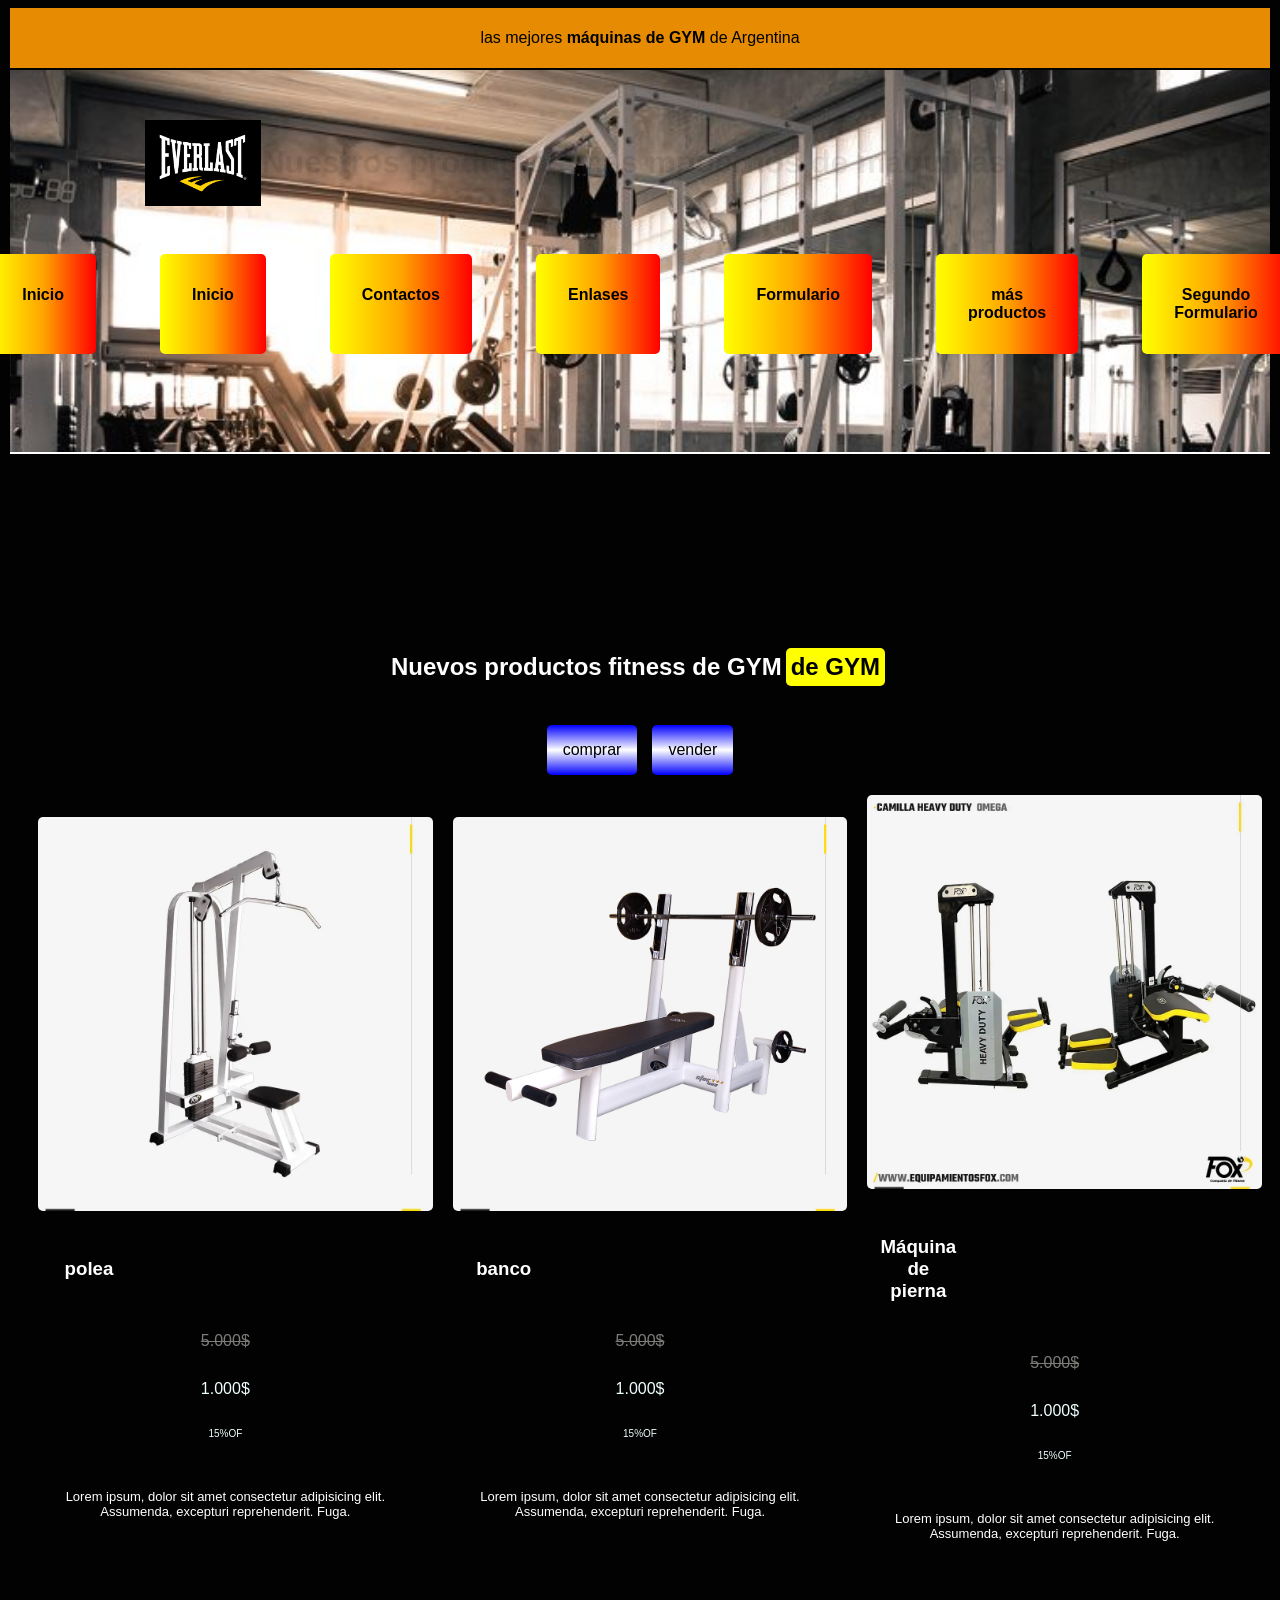
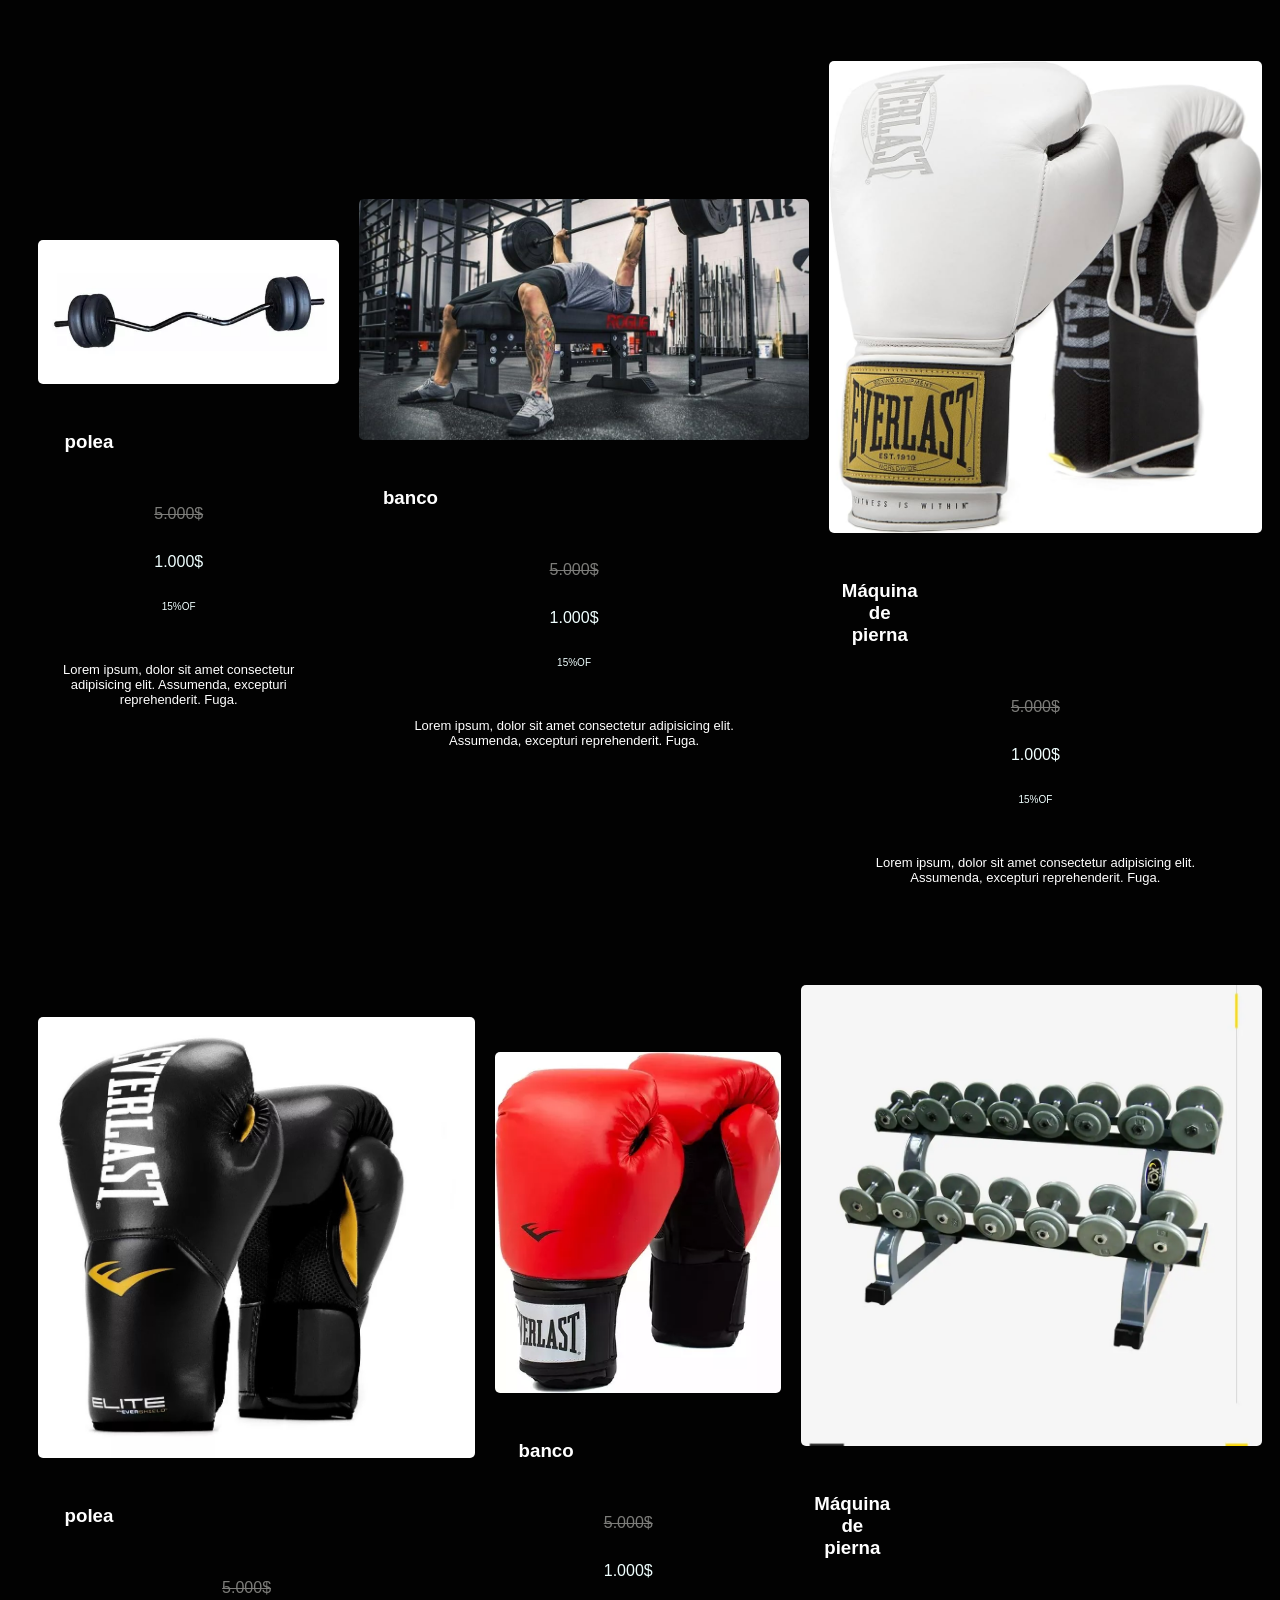
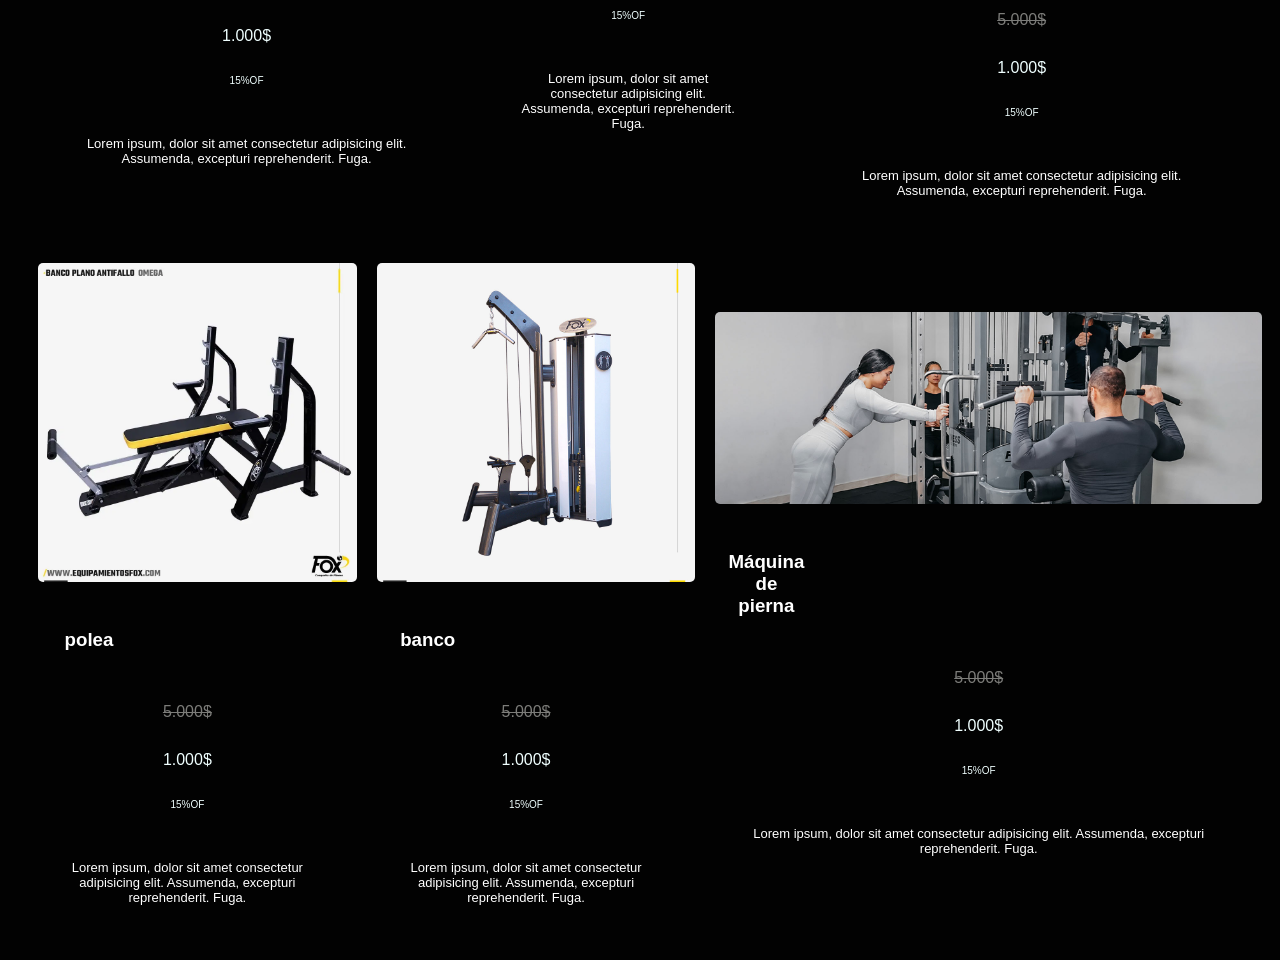
<file: mas-productos.html>
<!DOCTYPE html>
<html lang="en">
<head>
    <meta charset="UTF-8">
    <meta name="viewport" content="width=device-width, initial-scale=1.0">
    <title>Document</title>
    <link rel="stylesheet" href="./css/style.css">

    <meta name="keywords" content="GYM, dorsalera, banco inclinado, Barra, Mancuerna, fitness, varato, máquinas de polea, multigym">
    <meta name="description" content="ESta es una páguiana de elementos de GYM para hacer wejercicio fitness en casa o en el GYM con muy buena calidad">
    <meta name="autor" content="Emanuel Cristian Segovia">
    <meta name="telephone" content="154369300">
    <meta name="geo.placename" content="Argentina">
</head>
<body>
    <div class="anuncio">
        <p>las mejores <strong>máquinas de GYM</strong> de Argentina</p>
    </div>
    <header class="anuncio-2 gimnasio">
        <img src="./img/logo-negro.png" alt="logo de máquinas fox">
        <h1>Nuestros productos más mpdernos de máquinas de GYM</h1>
        <nav class="navegacion">
            <ul>
                <!--acá está el header con los enlaces-->
                  <li><a href="index.html">Inicio</a></li>
                  
                <li><a href="index.html">Inicio</a></li>
                <li><a href="./contactos.html">Contactos</a></li>
                <li><a href="./sucursales.html">Enlases</a></li>
                <li><a href="./formulario.html">Formulario</a></li>
                <li><a href="./mas-productos.html">más productos</a></li>
                <li><a href="./formulario2.html">Segundo Formulario</a></li>
                </ul> 
        </nav>
    </header>
    <main class="main2 main3">
        <h2 class="centro">Nuevos productos fitness de GYM<span class="subtitulo-2">de GYM</span></h2>
        <div class="section-botton">
          
        <a class="boton-5" href="#">comprar</a>
          <a class="boton-6" href="#">vender</a>
          
        </div>
       <section class="triceps-2">
        
          

            

                

          </div>
          <section class="triceps-2">
            
          <div class="biceps"><img src="./img/dorsalera.webp" alt="polea" class="triceps">
          

            <h3>polea</h3>
                <spam class="descuento">5.000$</spam>
                <spam class="precio-final">1.000$</spam>
                <spam class="porsentaje">15%OF</spam>

                <p class="parrafo">Lorem ipsum, dolor sit amet consectetur adipisicing elit. Assumenda, excepturi reprehenderit. Fuga.</p>
             </div>
          </section>


             <section class="triceps-2">
              <div class="biceps"><img src="./img/banco pecho.jpg" alt="Máquina de pierna" class="triceps">
          

                <h3>banco</h3>
                    <spam class="descuento">5.000$</spam>
                    <spam class="precio-final">1.000$</spam>
                    <spam class="porsentaje">15%OF</spam>
    
                    <p class="parrafo">Lorem ipsum, dolor sit amet consectetur adipisicing elit. Assumenda, excepturi reprehenderit. Fuga.</p>
    
              </div>
             </section>
             <section class="triceps-2">
              <div class="biceps"><img src="./img/maquina pierna.webp" alt="Máquina de pierna" class="triceps">
          

                <h3>Máquina de pierna</h3>
                    <spam class="descuento">5.000$</spam>
                    <spam class="precio-final">1.000$</spam>
                    <spam class="porsentaje">15%OF</spam>
    
                    <p class="parrafo">Lorem ipsum, dolor sit amet consectetur adipisicing elit. Assumenda, excepturi reprehenderit. Fuga.</p>
    
              </div>
             </section>
          
                        
        </section> 
        <h2 class="centro"></h2>
        <div class="section-botton">
          
          
        </div>
       <section class="triceps-2">
        
          

            

                

          </div>
          <section class="triceps-2">
            
          <div class="biceps"><img src="./img/barra-zeta.webp" alt="polea" class="triceps">
          

            <h3>polea</h3>
                <spam class="descuento">5.000$</spam>
                <spam class="precio-final">1.000$</spam>
                <spam class="porsentaje">15%OF</spam>

                <p class="parrafo">Lorem ipsum, dolor sit amet consectetur adipisicing elit. Assumenda, excepturi reprehenderit. Fuga.</p>
             </div>
          </section>


             <section class="triceps-2">
              <div class="biceps"><img src="./img/Banco-de-musculacion-para-casa.jpg" alt="Máquina de pierna" class="triceps">
          

                <h3>banco</h3>
                    <spam class="descuento">5.000$</spam>
                    <spam class="precio-final">1.000$</spam>
                    <spam class="porsentaje">15%OF</spam>
    
                    <p class="parrafo">Lorem ipsum, dolor sit amet consectetur adipisicing elit. Assumenda, excepturi reprehenderit. Fuga.</p>
    
              </div>
             </section>
             <section class="triceps-2">
              <div class="biceps"><img src="./img/guantes-box-blancos.jpg" alt="Máquina de pierna" class="triceps">
          

                <h3>Máquina de pierna</h3>
                    <spam class="descuento">5.000$</spam>
                    <spam class="precio-final">1.000$</spam>
                    <spam class="porsentaje">15%OF</spam>
    
                    <p class="parrafo">Lorem ipsum, dolor sit amet consectetur adipisicing elit. Assumenda, excepturi reprehenderit. Fuga.</p>
    
              </div>
             </section>
          
                        
        </section> 
        
        <div class="section-botton">
        
        </div>
       <section class="triceps-2">
        
          

            

                

          </div>
          <section class="triceps-2">
            
          <div class="biceps"><img src="./img/guantes-box-negros.jpg" alt="polea" class="triceps">
          

            <h3>polea</h3>
                <spam class="descuento">5.000$</spam>
                <spam class="precio-final">1.000$</spam>
                <spam class="porsentaje">15%OF</spam>

                <p class="parrafo">Lorem ipsum, dolor sit amet consectetur adipisicing elit. Assumenda, excepturi reprehenderit. Fuga.</p>
             </div>
          </section>


             <section class="triceps-2">
              <div class="biceps"><img src="./img/guantes-box-rojos.webp" alt="Máquina de pierna" class="triceps">
          

                <h3>banco</h3>
                    <spam class="descuento">5.000$</spam>
                    <spam class="precio-final">1.000$</spam>
                    <spam class="porsentaje">15%OF</spam>
    
                    <p class="parrafo">Lorem ipsum, dolor sit amet consectetur adipisicing elit. Assumenda, excepturi reprehenderit. Fuga.</p>
    
              </div>
             </section>
             <section class="triceps-2">
              <div class="biceps"><img src="./img/mancuernas.webp" alt="Máquina de pierna" class="triceps">
          

                <h3>Máquina de pierna</h3>
                    <spam class="descuento">5.000$</spam>
                    <spam class="precio-final">1.000$</spam>
                    <spam class="porsentaje">15%OF</spam>
    
                    <p class="parrafo">Lorem ipsum, dolor sit amet consectetur adipisicing elit. Assumenda, excepturi reprehenderit. Fuga.</p>
    
              </div>
             </section>
          
                        
        </section> 
        <section class="triceps-2">
        
          

            

                

        </div>
        <section class="triceps-2">
          
        <div class="biceps"><img src="./img/máquina-01.webp" alt="polea" class="triceps">
        

          <h3>polea</h3>
              <spam class="descuento">5.000$</spam>
              <spam class="precio-final">1.000$</spam>
              <spam class="porsentaje">15%OF</spam>

              <p class="parrafo">Lorem ipsum, dolor sit amet consectetur adipisicing elit. Assumenda, excepturi reprehenderit. Fuga.</p>
           </div>
        </section>


           <section class="triceps-2">
            <div class="biceps"><img src="./img/polea triceps.jpg" alt="Máquina de pierna" class="triceps">
        

              <h3>banco</h3>
                  <spam class="descuento">5.000$</spam>
                  <spam class="precio-final">1.000$</spam>
                  <spam class="porsentaje">15%OF</spam>
  
                  <p class="parrafo">Lorem ipsum, dolor sit amet consectetur adipisicing elit. Assumenda, excepturi reprehenderit. Fuga.</p>
  
            </div>
           </section>
           <section class="triceps-2">
            <div class="biceps"><img src="./img/portada-tipos-de-maquinas-2.jpg" alt="Máquina de pierna" class="triceps">
        

              <h3>Máquina de pierna</h3>
                  <spam class="descuento">5.000$</spam>
                  <spam class="precio-final">1.000$</spam>
                  <spam class="porsentaje">15%OF</spam>
  
                  <p class="parrafo">Lorem ipsum, dolor sit amet consectetur adipisicing elit. Assumenda, excepturi reprehenderit. Fuga.</p>
  
            </div>
           </section>
        
                      
      </section> 
</body>
</html>
</file>
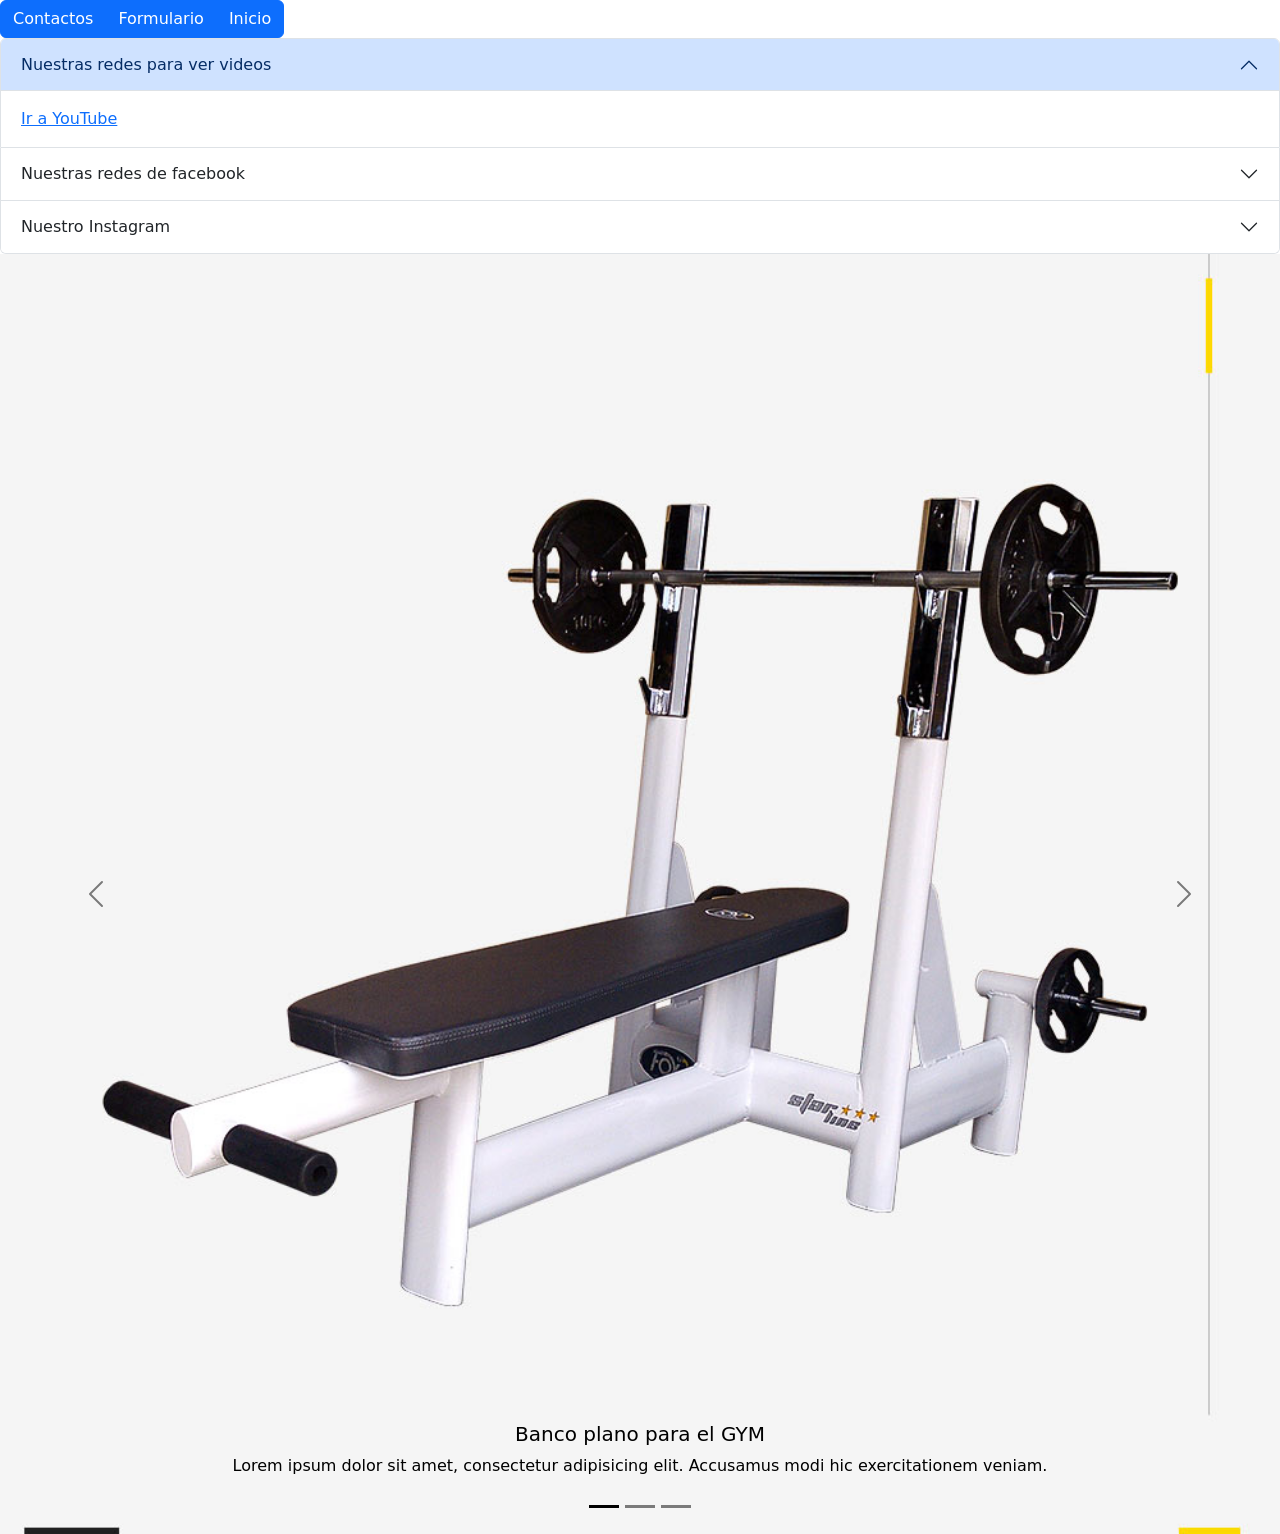
<file: productos3.html>
<!DOCTYPE html>
<html lang="en">
<head>
    <meta charset="UTF-8">
    <meta name="viewport" content="width=device-width, initial-scale=1.0">
    <title>Productos</title>
    <link href="https://cdn.jsdelivr.net/npm/bootstrap@5.3.3/dist/css/bootstrap.min.css" rel="stylesheet" integrity="sha384-QWTKZyjpPEjISv5WaRU9OFeRpok6YctnYmDr5pNlyT2bRjXh0JMhjY6hW+ALEwIH" crossorigin="anonymous">
    

    <meta name="keywords" content="GYM, dorsalera, banco inclinado, Barra, Mancuerna, fitness, varato, máquinas de polea, multigym">
    <meta name="description" content="ESta es una páguiana de elementos de GYM para hacer wejercicio fitness en casa o en el GYM con muy buena calidad">
    <meta name="autor" content="Emanuel Cristian Segovia">
    <meta name="telephone" content="154369300">
    <meta name="geo.placename" content="Argentina">
</head>
<body>
  <style></style>
    <header>
      
      
      <div class="btn-group">
       
        <a href="./contactos.html" class="btn btn-primary">Contactos</a>
        <a href="./formulario.html" class="btn btn-primary">Formulario</a>
        <a href="./index.html" class="btn btn-primary">Inicio</a>
      </div>
        <nav>
          <div class="accordion" id="accordionPanelsStayOpenExample">
            <div class="accordion-item">
              <h2 class="accordion-header">
                <button class="accordion-button" type="button" data-bs-toggle="collapse" data-bs-target="#panelsStayOpen-collapseOne" aria-expanded="true" aria-controls="panelsStayOpen-collapseOne">
                  Nuestras redes para ver videos
                </button>
              </h2>
              <div id="panelsStayOpen-collapseOne" class="accordion-collapse collapse show">
                <div class="accordion-body">
                  <a href="https://www.youtube.com" target="_blank">Ir a YouTube</a>
                </div>
              </div>
            </div>
            <div class="accordion-item">
              <h2 class="accordion-header">
                <button class="accordion-button collapsed" type="button" data-bs-toggle="collapse" data-bs-target="#panelsStayOpen-collapseTwo" aria-expanded="false" aria-controls="panelsStayOpen-collapseTwo">
                  Nuestras redes de facebook 
                </button>
              </h2>
              <div id="panelsStayOpen-collapseTwo" class="accordion-collapse collapse">
                <div class="accordion-body">
                  <a href="https://www.facebook.com" target="_blank">ir a Facebook</a>
                </div>
              </div>
            </div>
            <div class="accordion-item">
              <h2 class="accordion-header">
                <button class="accordion-button collapsed" type="button" data-bs-toggle="collapse" data-bs-target="#panelsStayOpen-collapseThree" aria-expanded="false" aria-controls="panelsStayOpen-collapseThree">
                  Nuestro Instagram
                </button>
              </h2>
              <div id="panelsStayOpen-collapseThree" class="accordion-collapse collapse">
                <div class="accordion-body">
                  <a href="https://www.facebook.com" target="_blank">Ir a Mercadolibre</a>
                </div>
              </div>
            </div>
          </div>
          <div id="carouselExampleDark" class="carousel carousel-dark slide">
            <div class="carousel-indicators">
              <button type="button" data-bs-target="#carouselExampleDark" data-bs-slide-to="0" class="active" aria-current="true" aria-label="Slide 1"></button>
              <button type="button" data-bs-target="#carouselExampleDark" data-bs-slide-to="1" aria-label="Slide 2"></button>
              <button type="button" data-bs-target="#carouselExampleDark" data-bs-slide-to="2" aria-label="Slide 3"></button>
            </div>
            <div class="carousel-inner">
              <div class="carousel-item active" data-bs-interval="10000">
                <img src="./img/banco pecho.jpg" class="d-block w-100" alt="Banco plano">
                <div class="carousel-caption d-none d-md-block">
                  <h5>Banco plano para el GYM</h5>
                  <p>Lorem ipsum dolor sit amet, consectetur adipisicing elit. Accusamus modi hic exercitationem veniam.</p>
                </div>
              </div>
              <div class="carousel-item" data-bs-interval="2000">
                <img src="./img/Banco-de-musculacion-para-casa.jpg" class="d-block w-100" alt="banco para la casa">
                <div class="carousel-caption d-none d-md-block">
                  <h5>Sbanco para la casa</h5>
                  <p>Lorem, ipsum dolor sit amet consectetur adipisicing elit. Explicabo illo expedita eaque pariatur.</p>
                </div>
              </div>
              <div class="carousel-item">
                <img src="./img/dorsalera.webp" class="d-block w-100" alt="Dorsalera" width="40%">
                <div class="carousel-caption d-none d-md-block">
                  <h5>Dorsalera</h5>
                  <p>Lorem ipsum dolor sit amet consectetur, adipisicing elit. Consequatur iure sed excepturi voluptatibus.</p>
                </div>
              </div>
            </div>

            
            <button class="carousel-control-prev" type="button" data-bs-target="#carouselExampleDark" data-bs-slide="prev">
              <span class="carousel-control-prev-icon" aria-hidden="true"></span>
              <span class="visually-hidden">Previous</span>
            </button>
            <button class="carousel-control-next" type="button" data-bs-target="#carouselExampleDark" data-bs-slide="next">
              <span class="carousel-control-next-icon" aria-hidden="true"></span>
              <span class="visually-hidden">Next</span>
            </button>
          </div>

          

       
    <script src="https://cdn.jsdelivr.net/npm/bootstrap@5.3.3/dist/js/bootstrap.bundle.min.js" integrity="sha384-YvpcrYf0tY3lHB60NNkmXc5s9fDVZLESaAA55NDzOxhy9GkcIdslK1eN7N6jIeHz" crossorigin="anonymous"></script>
</body>
</html>
</file>
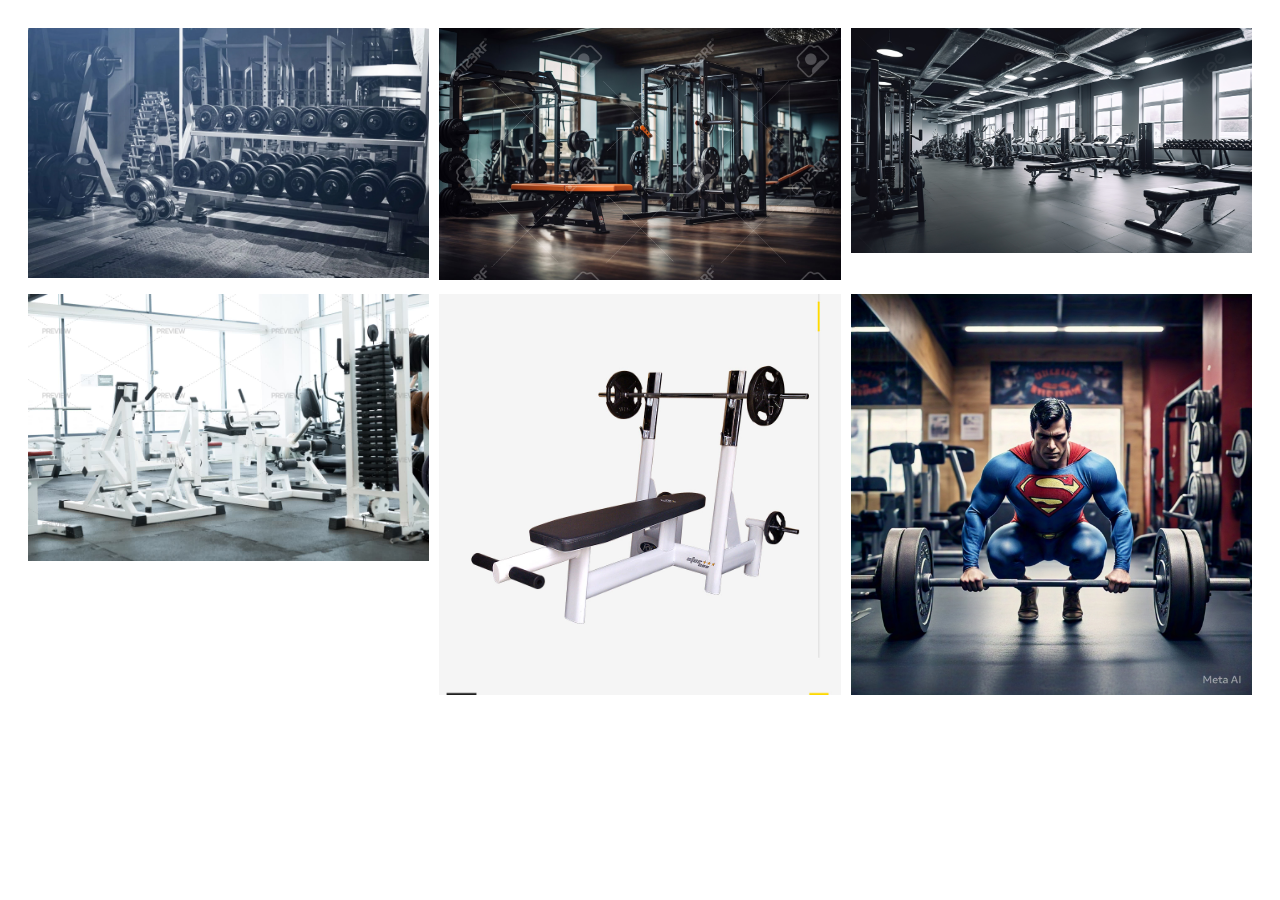
<file: Untitled-1.html>
<!DOCTYPE html>
<html lang="es">
<head>
    <meta charset="UTF-8">
    <meta name="viewport" content="width=device-width, initial-scale=1.0">
    <title>Galería de Imágenes</title>
    <link rel="stylesheet" href="./estilos.css">
</head>
<body>
    <div class="galeria">
        <div class="imagen">
            <img src="./img/01gym.webp" alt="Imagen 1">
        </div>
        <div class="imagen">
            <img src="./img/02gym.jpg" alt="Imagen 2">
        </div>
        <div class="imagen">
            <img src="./img/03gym.jpg" alt="Imagen 3">
        </div>
        <div class="imagen">
            <img src="./img/04gym.jpg" alt="Imagen 4">
        </div>
        <div class="imagen">
            <img src="./img/banco pecho.jpg" alt="Imagen 5">
        </div>
        <div class="imagen">
            <img src="./img/superman_haciendo_remo_con_barra_con_100.jpeg" alt="Imagen 6">
        </div>
    </div>
</body>
</html>
</file>
<file: css/style.css>
@charset "UTF-8";
* {
  border: 0;
  padding: 0;
}

body {
  background-color: rgb(10, 10, 10);
  font-family: Arial, Helvetica, sans-serif;
}

body {
  color: black;
  font-family: arial;
}

.filas {
  display: flex;
  flex-direction: column;
  align-items: center;
}

.formulario-1 {
  color: white;
}

.background {
  background-size: cover;
}

.titulo2 {
  text-decoration: none;
  margin: 2px;
  padding: 1rem;
  border-radius: 5px;
}

.subtitulo3 h1 {
  text-decoration: none;
}

.navegacion ul li a {
  color: white;
  text-decoration: none;
  font-family: arial;
}

.navegacion ul li a {
  display: flex;
  text-align: center;
}

.position-absolute {
  position: fixed;
  width: 100%;
}

.anuncio-2 {
  position: sticky;
  margin: 2px;
  padding: 5px;
  text-align: center;
  align-items: center;
  justify-content: center;
  top: 0;
  background-image: url(../../img/fondo-gym.jpg);
  background-repeat: no-repeat;
  background-position: center;
  background-size: cover;
  padding: 50px;
  right: 100%;
}
.anuncio-2 ul li a {
  text-decoration: none;
  color: black;
}

.anuncio {
  position: sticky;
  margin: 2px;
  padding: 5px;
  text-align: center;
  align-items: center;
  justify-content: center;
  top: 0;
  background-color: rgb(231, 140, 2);
  padding: 5px;
  right: 100%;
}

.anuncio p {
  text-align: center;
  font-family: arial;
  color: black;
}

.logo-whatsapp {
  position: fixed;
  position: sticky;
  right: 15px;
  bottom: 25px;
}

.tamaño {
  width: 15px 15px 15px 15px;
}

.boton-2 {
  background-color: lightgreen;
  padding: 15px;
  border-radius: 5px;
  color: black;
  text-decoration: none;
  font-family: arial;
}

.mover-boton {
  display: flex;
  justify-content: center;
}

.section-container {
  display: flex;
  justify-content: space-around;
  margin: 25px;
}

.container3 {
  margin: 0;
  padding: 0;
}

.div-1 {
  align-self: center;
}

.div-2 img {
  width: 50%;
}

.biceps-5 {
  width: 75%;
  border-radius: 5px;
}

.div-1 h2 {
  font-family: arial;
  margin-bottom: 15px;
}

.div-1 a {
  color: black;
  text-decoration: none;
  background-color: white;
  padding: 5px;
  border-radius: 5px;
}

.div-1 .parrafo-3 {
  text-align: start;
  margin-top: 15px;
}

.triceps3 {
  display: grid;
  grid-template-columns: repeat(3, 1fr);
  gap: 10px;
}

.triceps3 img {
  width: 100%;
  height: 200px;
}

.grid-container {
  display: grid;
  grid-template-columns: repeat(4, 1fr);
  grid-template-rows: repeat(3, 175px);
  gap: 15px;
}

.item-1 {
  background-color: white;
  grid-column: 1/3;
  grid-row: 1/3;
  padding: 25px;
  border-radius: 5px;
}

.item-2 {
  background-color: white;
  grid-column: 3/5;
  grid-row: 1/4;
  padding: 25px;
  border-radius: 5px;
}

.item-3 {
  background-color: white;
  grid-column: 1/3;
  padding: 25px;
  border-radius: 5px;
}

.item-1.color1 h4 p {
  color: black;
  font-family: arial;
  font-size: large;
}

.item-1 h4 {
  font-family: arial;
  font-weight: bold;
}

.imagenes {
  display: flex;
  justify-content: space-between;
  align-items: center;
}

.barra p {
  color: rgb(8, 8, 8);
  font-family: arial;
  text-align: center;
  font-weight: bold;
}

.barra {
  font-size: 1.5rem;
  font-weight: bold;
  font-family: arial;
}

.grid-area {
  border-radius: 5px;
  margin: 25px;
  display: grid;
  grid-template-columns: repeat(4, 1fr);
  grid-template-rows: repeat(3, 190px);
  grid-template-areas: "caja1 caja1 caja2 caja2" "caja3 caja3 caja2 caja2" "caja3 caja3 caja2 caja2";
  gap: 35px 40px;
}

.grid-tem01 {
  background-color: white;
  grid-area: caja1;
  gap: 10px;
  margin: 20px;
  padding: 10px;
  border-radius: 1rem;
}

.grid-tem02 {
  background-color: white;
  grid-area: caja2;
  gap: 10px;
  text-align: center;
  margin: 15px;
  padding: 10px;
  border-radius: 1rem;
}

.grid-tem03 {
  background-color: white;
  grid-area: caja3;
  gap: 10px;
  margin: 20px;
  padding: 10px;
  border-radius: 1rem;
}

.barra5 {
  color: rgb(8, 8, 8);
  font-family: arial;
  text-align: center;
  font-weight: bold;
}

.grid-item03 {
  color: rgb(8, 8, 8);
  font-family: arial;
  text-align: center;
  font-weight: bold;
}

.grid-item01 {
  color: rgb(8, 8, 8);
  font-family: Arial, Helvetica, sans-serif;
  text-align: center;
  font-weight: bold;
}

.grid-item02 {
  color: rgb(8, 8, 8);
  font-family: Arial, Helvetica, sans-serif;
  text-align: center;
  font-weight: bold;
}

.grird-item01 {
  display: flex;
  justify-content: space-between;
  align-items: center;
}

footer p {
  color: white;
}

.parrafo {
  color: white;
  text-align: center;
  font-family: Arial, Helvetica, sans-serif;
  font-size: small;
  margin: 20px;
  padding: 15px;
}

.triceps3 {
  display: flex;
  justify-content: center;
}

.triceps3 {
  display: grid;
  grid-template-columns: repeat(3, 1fr);
  align-items: center;
  justify-content: center;
}

.descuento {
  color: rgb(124, 124, 121);
  font-family: Arial, Helvetica, sans-serif;
  text-decoration: line-through;
  margin: 5px;
  padding: 10px;
  text-align: center;
  justify-content: center;
}

.precio-final {
  color: azure;
  font-family: Arial, Helvetica, sans-serif;
  margin: 5px;
  padding: 10px;
  text-align: center;
  justify-content: center;
}

.porsentaje {
  color: azure;
  font-family: Arial, Helvetica, sans-serif;
  font-size: 10px;
  margin: 5px;
  padding: 10px;
  text-align: center;
  justify-content: center;
}

.triceps {
  border-radius: 5px;
}

.centro {
  justify-content: center;
  align-items: center;
  text-align: center;
  display: flex;
}

.parrafo-3 {
  color: white;
}

.subtitulo-2 {
  color: black;
  background-color: yellow;
  border-radius: 5px;
  padding: 5px;
  margin: 4px;
}

.main section img {
  background-color: red;
  color: yellow;
  flex-direction: column;
}

.section-container img {
  justify-content: end;
  align-items: center;
  text-align: center;
}

.color {
  color: white;
}

.mancuernas img {
  background-color: lightgreen;
}

.h3 {
  color: white;
}

.main2 .triceps-2 {
  display: flex;
  justify-content: center;
  align-items: center;
  text-align: center;
  justify-content: space-between;
}

.galery-container {
  margin: 40px auto;
  display: grid;
  grid-template-columns: repeat(3, 1fr);
  gap: 40px;
}
.galery-container img {
  width: 100%;
  background-size: cover;
  height: 100%;
  transition: 1s;
}

.galery-container img:hover {
  margin: 25px;
  font-size: 2rem;
}

.hojas header {
  background-image: url(black);
  height: 95vh;
  width: 100%;
  background-size: cover;
  background-position: bottom;
  background-attachment: fixed;
  background-repeat: no-repeat;
  background-position: center;
}

.hojas .color {
  flex-direction: column;
}
.hojas h1 {
  background-color: orangered;
  border-radius: 5px;
  padding: 2rem;
  font-weight: bold;
  transition: 1s;
}

.hojas .color h1:hover {
  font-size: 3rem;
}

.page li {
  background-image: linear-gradient(to top, red, orange);
  padding: 1rem;
  border-radius: 5px;
}
.page li a {
  color: black;
}

div .item-1.color1 h4 {
  color: black;
}

.anuncio-2 ul li {
  margin: 2rem;
  background-image: linear-gradient(to right, yellow, orange, red);
  padding: right 0 left 0 top 15px bottom 2rem;
  border-radius: 5px;
}

.barra {
  display: none;
  background-image: linear-gradient(to rgb(248, 6, 6), rgb(123, 255, 0));
}

.fixed-box {
  position: fixed;
  bottom: 0;
  right: 0;
  background-color: lightgreen;
  padding: 10px;
  font-size: 3rem;
  width: 4rem;
}

.color {
  flex-direction: column;
  justify-content: center;
}

.section-botton {
  margin-top: 35px;
  display: flex;
  justify-content: center;
}
.section-botton .boton-5, .section-botton :last-child {
  background-image: linear-gradient(to top, blue, white, blue);
  padding: 1rem;
  color: black;
  text-decoration: none;
  font-family: arial;
  border-radius: 5px;
  transition: 1s;
}
.section-botton .boton-5:hover, .section-botton :hover:last-child {
  font-size: larger;
}
.section-botton :last-child {
  margin-left: 15px;
}

.container3 header {
  padding-bottom: -3rem;
  position: none;
  display: flex;
}

main {
  padding-top: 350px;
}

main {
  padding-top: 160px;
}

header {
  padding-bottom: 200px;
}

.imagenes4 {
  display: flex;
  justify-content: space-around;
  align-items: center;
  padding-bottom: 3rem;
  margin-bottom: 3rem;
}
.imagenes4 .ejercicio .polea {
  padding-bottom: 3rem;
  transform: translate(top 50%);
}

.texto-2 {
  color: black;
}

.form {
  color: rgb(255, 255, 255);
  justify-content: center;
  align-items: center;
  padding-top: 400px;
  display: flex;
}

.form {
  justify-content: baseline;
  background-color: rgba(0, 255, 255, 0.13);
}

.margen ul li a {
  border-radius: 5px;
}

body {
  background-color: rgb(2, 2, 2);
}

header {
  display: flex;
  align-items: center;
  justify-content: space-around;
  background-color: black;
  flex-wrap: wrap;
  border-bottom: 2px solid white;
}
header nav ul {
  display: flex;
  list-style: none;
}
header nav ul li {
  margin: 20px;
  list-style: none;
}
header nav ul li a {
  color: rgb(221, 9, 9);
  text-decoration: none;
  list-style: none;
  display: flex;
  text-align: center;
}

header img {
  right: 100%;
  width: 10%;
  left: 5px;
  transition: 2s;
}

header img:active {
  width: 10rem;
}

h2 span {
  font-family: Arial;
  font-weight: bold;
  background-color: yellow;
  padding: 3px 4px 3px 4px;
  border-radius: 5px;
  margin: 5px;
  color: black;
}

ul {
  list-style-type: none;
  display: flex;
  font-weight: bold;
}

ul li {
  margin: 5px;
}

h2 {
  font-family: arial;
}

section p {
  font-family: arial;
  margin: 5px;
}

h1 {
  transition: 3s;
}

h1:hover {
  font-size: 1rem;
}

a img {
  background-color: lightgreen;
  border-radius: 10px;
}

div p {
  display: block;
}

header {
  display: flex;
  margin: 15px;
  padding: 10px;
  justify-content: space-around;
  align-items: center;
}

header {
  position: fixed;
  color: rgba(0, 0, 0, 0.082);
  padding: 4rem;
}
header a {
  transition: 1s;
}

header a:hover {
  font-size: 2rem;
}

header img {
  display: flex;
  text-align: center;
  justify-content: center;
}
header h1 {
  display: flex;
  text-align: center;
  justify-content: center;
}

.anuncio {
  position: sticky;
  margin: 2px;
  padding: 5px;
  text-align: center;
  align-items: center;
  justify-content: center;
  top: 0;
  padding: 5px;
  right: 100%;
}

.anuncio p {
  text-align: center;
  font-family: arial;
  color: black;
}

header .navegacion .barra-seta li a {
  padding: 1rem;
  background-image: linear-gradient(to, top, lightblue, blue);
}

header nav ul li a {
  padding: 1rem;
  margin: 1rem;
  padding-bottom: 3rem;
  align-items: center;
  padding-bottom: 1rem;
}

@media screen and (min-width: 320px) and (max-width: 325px) {
  .videos {
    width: 100%;
  }
  header {
    display: flex;
    justify-content: center;
    align-items: center;
    padding: 20px;
  }
  header h1 {
    display: flex;
    justify-content: center;
    text-align: center;
    align-items: center;
    padding: 20px;
  }
  header img {
    width: 50%;
  }
  header ul li {
    text-align: center;
    justify-content: center;
    align-items: center;
    margin: 5px;
  }
  .ejercicio {
    align-self: flex-end;
  }
  .polea {
    align-self: flex-end;
  }
  .imagenes4 {
    display: grid;
    align-items: center;
    justify-content: space-between;
  }
  .grid-container {
    display: grid;
    grid-template-columns: repeat(1, 1fr);
    grid-template-rows: repeat(3, 1fr);
    gap: 25px;
    row-gap: 25px;
  }
  .grid-container img {
    width: 100%;
    justify-content: space-between;
    margin: 25px;
  }
  .grid-container video {
    width: 100%;
    justify-content: space-between;
    margin: 25px;
  }
  .grid-container h1 {
    margin: 25px;
    align-self: flex-start;
  }
  .grid-container p {
    align-self: flex-end;
  }
  .item-1 {
    grid-column: 1/2;
    gap: 25px;
    row-gap: 25px;
    padding: 25px;
  }
  .item-1 h1 {
    margin: 25px;
  }
  .item-2 {
    grid-column: 1/2;
    gap: 25px;
    row-gap: 25px;
    padding: 25px;
  }
  .item-2 h1 {
    margin: 25px;
  }
  .item-3 {
    grid-column: 1/2;
    gap: 25px;
    row-gap: 25px;
    padding: 25px;
  }
  .item-3 h1 {
    margin: 25px;
  }
  .grid-area {
    border: 10x solid white;
    margin: 25px;
    display: grid;
    grid-template-columns: repeat(1, 1fr);
    grid-template-rows: repeat(4, 1fr);
    grid-template-areas: "gym-1" "gym-2" "gym-3";
  }
  .grid-tem01 {
    grid-area: gym-1;
  }
  .grid-tem02 {
    grid-area: gym-2;
  }
  .grid-tem02 video {
    width: 40%;
  }
  .grid-tem03 {
    grid-area: gym-3;
  }
}
.anuncio {
  display: flex;
}

.triceps-2 {
  display: flex;
  flex-direction: column;
  justify-content: center;
}

.biceps {
  width: 100%;
}

.triceps {
  width: 100%;
}

.section-container {
  display: flex;
  flex-direction: column;
  justify-content: center;
}

.div-2 img {
  width: 100%;
}

main div img {
  flex-direction: column;
}

main {
  margin: 10px;
  justify-content: space-between;
  align-items: center;
}

h3 {
  font-family: Arial, Helvetica, sans-serif;
  margin: 5px;
  text-align: center;
  color: white;
}

h2 {
  color: white;
}

main h2 {
  transition: 2s;
}

main h2:hover {
  margin-left: 50%;
}

.biceps {
  transition: 1s;
}

h3 {
  transition: 1s;
}

h3:hover {
  font-size: 2rem;
}

main section h3 {
  transition: 2s;
  width: 3rem;
  padding: 2rem;
  border-radius: 5px;
  justify-content: center;
  text-align: center;
}

main section h3:hover {
  background-color: gray;
  border-radius: 5px;
}

main div h2 {
  color: white;
}
main div p {
  color: white;
}

main div {
  display: grid;
  grid-template-columns: auto;
}

h3 {
  display: flex;
  text-align: center;
  justify-content: center;
}

form {
  display: flex;
  flex-direction: column;
  width: 200px;
}
form label {
  display: grid;
  font-family: Arial, Helvetica, sans-serif;
  margin-bottom: 15px;
}

form input {
  transition: 1.5s;
}
form input:focus {
  background-color: lightblue;
  padding: 15px;
  color: rgb(253, 253, 253);
}

.hojas .color form input {
  color: black;
  font-weight: bolder;
}

.comic {
  transition: 2s;
}

.comic {
  background-size: cover;
}
.comic p {
  font-family: arial;
  color: rgba(128, 128, 128, 0.274);
  justify-content: center;
  align-items: center;
  display: flex;
  padding-top: 300px;
  padding-bottom: 780px;
  animation-name: comic;
  animation-iteration-count: infinite;
  animation-duration: 10s;
  animation-delay: 3s;
}

.gimnasio {
  background-position: center;
  background-attachment: fixed;
  background-repeat: no-repeat;
  background-size: cover;
  animation-name: gimnasio;
  animation-iteration-count: infinite;
  animation-duration: 10s;
  animation-delay: 3s;
}

.main2 img {
  transition: 1s;
}

.main2 img:hover {
  border: 5px solid rgb(255, 249, 249);
  margin: 15px;
}

footer {
  border-top: 2px solid gray;
  margin: 15px;
  padding: 5px;
  font-family: Arial, Helvetica, sans-serif;
  color: white;
}
footer p {
  color: white;
}

@media screen and (min-width: 640px) {
  .triceps-2 {
    display: flex;
    flex-direction: row;
    justify-content: space-between;
  }
  .biceps img {
    align-items: center;
    text-align: center;
  }
  .biceps {
    margin: 10px;
  }
  h3 span .parrafo {
    justify-content: end;
    flex-direction: row;
    justify-content: space-between;
    background-color: aqua;
  }
  .div-2 img {
    width: 50%;
  }
  .section-container {
    display: flex;
    flex-direction: column;
    align-items: start;
  }
  .triceps {
    margin: 10px;
  }
}
.section-botones {
  margin-top: 35px;
  display: flex;
  justify-content: center;
}
.section-botones .boton-1, .section-botones a:last-child {
  background-image: linear-gradient(to right, blue, white, blue);
  padding: 15px;
  color: white;
  font-family: arial;
  border-radius: 5px;
  text-decoration: none;
  transition: 2s;
  margin: 2rem;
}
.section-botones a:last-child:hover {
  transform: rotate(30deg) translate(3rem, 2rem) skew(50deg) scale(2);
}

.fixed-box {
  transition: 2s;
  animation-name: wss;
  animation-iteration-count: infinite;
  animation-timing-function: linear;
  animation-duration: 2s;
}
.fixed-box:hover {
  transform: rotate(300deg) translate(200px);
}

.mixin-botones .boton-2 {
  background-color: red;
  text-decoration: none;
  color: white;
  border-radius: 15px;
  padding: 5px;
}

.mixin-botones {
  display: flex;
  justify-content: center;
}
.mixin-botones .boton-2 {
  background-color: red;
  text-decoration: none;
  color: white;
  border-radius: 15px;
  padding: 10px 25px;
}
.mixin-botones .boton-3 {
  background-color: yellow;
  color: black;
  padding: 10px 15px;
  border-radius: 15px;
  font-family: Arial;
  margin: 25px;
  text-decoration: none;
}

.container-gradiente {
  border-radius: 5PX;
  background-image: linear-gradient(top right);
  margin: 35px;
  padding: 25px;
  display: flex;
  justify-content: space-between;
  background-image: linear-gradient(to right, white, yellow);
}
.container-gradiente div:first-child {
  width: 350px;
  margin-right: 35px;
}
.container-gradiente div:first-child h3 {
  color: rgb(0, 0, 0);
  font-family: Arial, Helvetica, sans-serif;
  font-size: 2.5rem;
}
.container-gradiente div:first-child p {
  color: rgb(0, 0, 0);
  font-family: Arial, Helvetica, sans-serif;
  font-size: 13px;
  margin-top: 15px;
}
.container-gradiente div:last-child {
  background-color: rgb(0, 0, 0);
  width: 450px;
  padding: 25px 35px;
  background-color: black;
  transform: translateY(60px);
  box-shadow: -3px 17px 61px -1px;
  border-radius: 5PX;
  transition: 3s;
}
.container-gradiente div:last-child h4 {
  color: white;
  font-family: Arial, Helvetica, sans-serif;
  font-size: 1.5rem;
}
.container-gradiente div:last-child p {
  margin: 15px 0;
  color: white;
  font-family: Arial, Helvetica, sans-serif;
  font-size: 13px;
  margin: 25px 0;
}
.container-gradiente div:last-child:hover {
  transform: rotate(20deg);
}

@keyframes cambiar-color {
  0% {
    background-image: linear-gradient(to right, white, rgb(136, 136, 218));
  }
  50% {
    background-image: linear-gradient(circle, #737fec, blue);
  }
  100% {
    background-image: linear-gradient(to left, blue, rgb(88, 159, 241));
  }
}
div h4 {
  color: white;
  font-family: Arial, Helvetica, sans-serif;
  width: 100%;
  font-size: 2rem;
  animation-name: cambiar-color;
  animation-iteration-count: infinite;
  animation-timing-function: linear;
  animation-duration: 2s;
}

@keyframes comic {
  0% {
    background-image: url(../../img/spiderman_musculoso_m_s_que_un_fisicoculturista_haciendo.jpeg);
    background-size: cover;
  }
  50% {
    background-image: url(../../img/un_robot_haciendo_ejercicio_en_el_gym.jpeg);
    background-size: cover;
  }
  100% {
    background-image: url(../../img/superman_haciendo_remo_con_barra_con_100.jpeg);
    background-size: cover;
  }
}
@keyframes wss {
  0% {
    transform: rotate(0);
  }
  25% {
    transform: rotate(50deg);
  }
  50% {
    transform: rotate(3deg);
  }
  75% {
    transform: rotate(50deg);
  }
  100% {
    transform: rotate(0);
  }
}
@keyframes gimnasio {
  0% {
    background-image: url(../../img/01gym.webp);
    background-size: cover;
  }
  50% {
    background-image: url(../../img/03gym.jpg);
    background-size: cover;
  }
  100% {
    background-image: url(../../img/02gym.jpg);
    background-size: cover;
  }
}

/*# sourceMappingURL=style.css.map */
</file>
<file: estilos.css>
.galeria {
    display: grid;
    grid-template-columns: repeat(3, 1fr);
    gap: 10px;
    padding: 20px;
}

.imagen {
    position: relative;
    
}

.imagen img {
    width: 100%;
    object-fit: cover;
    transition: 2s;
}

.imagen:hover img {
    filter: brightness(0) invert(1);
    
}

/* Opcional: Para un efecto de transparencia blanco */
.imagen:hover: {
    content: "";
    
    top: 0;
    left: 0;
    width: 100%;
   
    background-color: rgba(226, 217, 217, 0.13); /* Ajusta la opacidad según tus necesidades */
}
</file>
